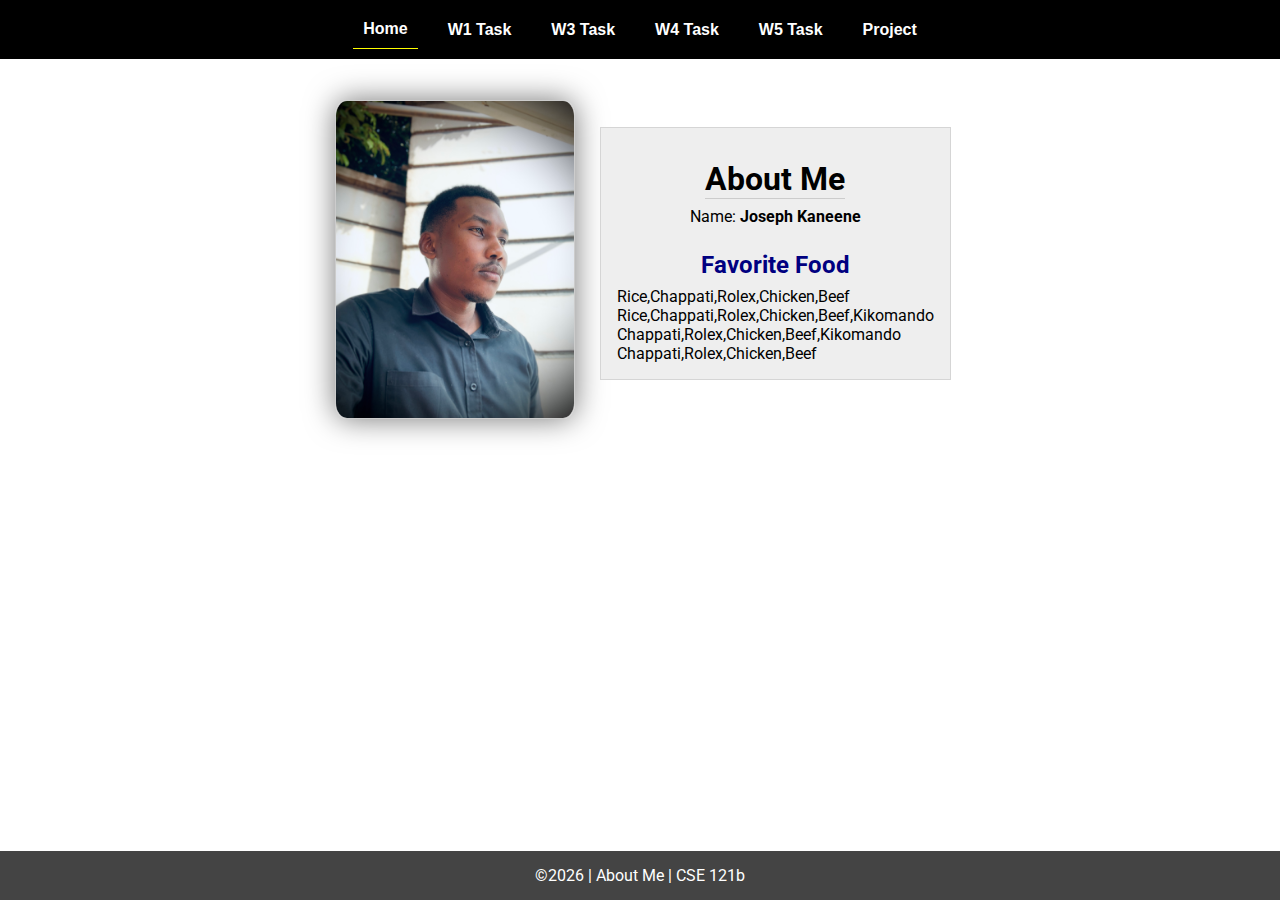
<file: index.html>
<!DOCTYPE html>
<html lang="en">

<head>
  <meta charset="UTF-8">
  <meta name="viewport" content="width=device-width, initial-scale=1.0">
  <title>About Me | CSE 121b | W02: Programming Tasks</title>
  <link rel="preconnect" href="https://fonts.googleapis.com">
  <link rel="preconnect" href="https://fonts.gstatic.com" crossorigin>
  <link href="https://fonts.googleapis.com/css2?family=Roboto:wght@400;600&display=swap"
    rel="stylesheet">
  <link rel="stylesheet" href="styles/main.css">
</head>

<body>
  <nav>
    <ul id="menu">
      <li><a id="toggleMenu">&equiv;</a></li>
      <li><a href="index.html" class="active">Home</a></li>
      <li><a href="w01-task.html">W1 Task</a></li>
      <li><a href="w03-task.html">W3 Task</a></li>
      <li><a href="w04-task.html">W4 Task</a></li>
      <li><a href="w05-task.html">W5 Task</a></li>
      <li><a href="project.html">Project</a></li>
    </ul>
  </nav>
  <main id="home">
    <picture>
      <img src="images/placeholder.png" alt="Placeholder Image">
    </picture>
    <section>
      <h1>About Me</h1>
      <div class="info">Name: <span id="name"></span></div>
      <h2>Favorite Food</h2>
      <div class="block" id="food"></div>
    </section>
  </main>
  <footer>
    &copy;<span id="year"></span> | About Me | CSE 121b
  </footer>
  <script src="scripts/main.js"></script>
  <script src="scripts/w02-task.js"></script>
</body>

</html>
</file>
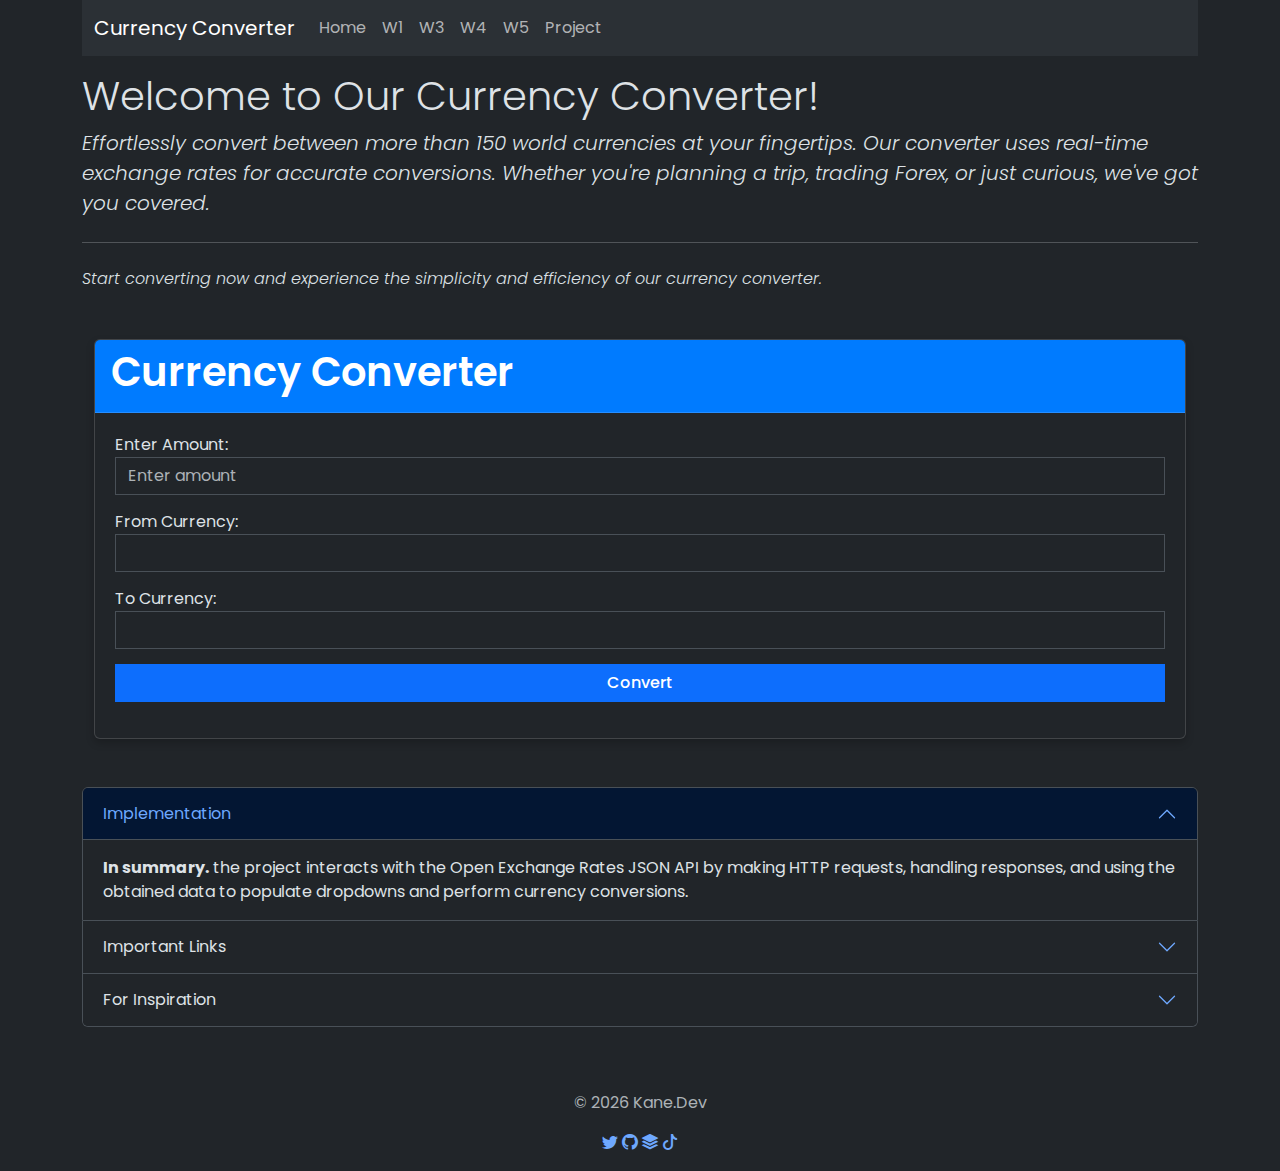
<file: project.html>
<!doctype html>
<html lang="en" data-bs-theme="dark">
  <head>
    <meta charset="utf-8">
    <meta name="viewport" content="width=device-width, initial-scale=1">
    <title>CSE 121b | W06: Project</title>

    <!-- Bootstrap CSS -->
    <link href="styles/bootstrap.min.css" rel="stylesheet" integrity="sha384-T3c6CoIi6uLrA9TneNEoa7RxnatzjcDSCmG1MXxSR1GAsXEV/Dwwykc2MPK8M2HN" crossorigin="anonymous">
    
    <!-- Custom CSS -->
    <link rel="stylesheet" href="styles/custom.css">

    <!-- Bootstrap ICONS -->
    <link rel="stylesheet" href="https://cdn.jsdelivr.net/npm/bootstrap-icons@1.5.0/font/bootstrap-icons.css">
  </head>
  <body class="container">

    <!-- Navigation Bar -->
    <nav class="navbar navbar-expand-lg bg-body-tertiary bg-dark">
        <div class="container-fluid">
          <a class="navbar-brand" href="project.html">Currency Converter</a>
          <button class="navbar-toggler" type="button" data-bs-toggle="collapse" data-bs-target="#navbarText" aria-controls="navbarText" aria-expanded="false" aria-label="Toggle navigation">
            <span class="navbar-toggler-icon"></span>
          </button>
          <div class="collapse navbar-collapse" id="navbarText">
            <ul class="navbar-nav me-auto mb-2 mb-lg-0">
              <li class="nav-item">
                <a class="nav-link" aria-current="page" href="index.html">Home</a>
              </li>
              <li class="nav-item">
                <a class="nav-link" href="w01-task.html">W1</a>
              </li>
              <li class="nav-item">
                <a class="nav-link" href="w03-task.html">W3</a>
              </li>
              <li class="nav-item">
                <a class="nav-link" href="w04-task.html">W4</a>
              </li>
              <li class="nav-item">
                <a class="nav-link" href="w05-task.html">W5</a>
              </li>
              <li class="nav-item">
                <a class="nav-link" href="project.html">Project</a>
              </li>
            </ul>
          </div>
        </div>
      </nav>

    <!-- Jumbotron -->
    <div class="jumbotron mt-3">
        <h5 class="display-6">Welcome to Our Currency Converter!</h5>
        <p class="lead">Effortlessly convert between more than 150 world currencies at your fingertips. Our converter uses real-time exchange rates for accurate conversions. Whether you're planning a trip, trading Forex, or just curious, we've got you covered.</p>
        <hr class="my-4">
        <p>Start converting now and experience the simplicity and efficiency of our currency converter.</p>
      </div>

    <!-- Converter Card -->
    <div class="container mt-5">
      <div class="card">
          <div class="card-header">
              <h1 class="card-title">Currency Converter</h1>
          </div>
          <div class="card-body">
              <div class="form-group">
                  <label for="amount">Enter Amount:</label>
                  <input type="number" class="form-control" id="amount" placeholder="Enter amount">
              </div>
              <div class="form-group">
                  <label for="fromCurrency">From Currency:</label>
                  <select class="form-control" id="fromCurrency"></select>
              </div>
              <div class="form-group">
                  <label for="toCurrency">To Currency:</label>
                  <select class="form-control" id="toCurrency"></select>
              </div>
              <button class="btn btn-primary" id="convert">Convert</button>
              <p id="result" class="mt-3"></p>
          </div>
      </div>
  </div>
  

    <!-- Accordion -->
    <div class="accordion mt-5" id="accordionExample">
      <div class="accordion-item">
        <h2 class="accordion-header">
          <button class="accordion-button" type="button" data-bs-toggle="collapse" data-bs-target="#collapseOne" aria-expanded="true" aria-controls="collapseOne">
            Implementation
          </button>
        </h2>
        <div id="collapseOne" class="accordion-collapse collapse show" data-bs-parent="#accordionExample">
          <div class="accordion-body">
            <strong>In summary.</strong> the project interacts with the Open Exchange Rates JSON API by making HTTP requests, handling responses, and using the obtained data to populate dropdowns and perform currency conversions.
          </div>
        </div>
      </div>
      <div class="accordion-item">
        <h2 class="accordion-header">
          <button class="accordion-button collapsed" type="button" data-bs-toggle="collapse" data-bs-target="#collapseTwo" aria-expanded="false" aria-controls="collapseTwo">
            Important Links
          </button>
        </h2>
        <div id="collapseTwo" class="accordion-collapse collapse" data-bs-parent="#accordionExample">
          <div class="accordion-body">
            <strong>Open Exchange Rates API website.</strong> <a href="https://openexchangerates.org/">openexchangerates.org</a>
            <br>
            <strong>Bootstrap CSS Framework.</strong> <a href="https://getbootstrap.com/">Bootstrap.com</a>
            <br>
            <strong>GitHub</strong> <a href="https://github.com/">GitHub.com</a>
            <br>
            <strong>Public APIs</strong> <a href="https://github.com/public-apis/public-apis#books">Public APIs</a>
          </div>
        </div>
      </div>
      <div class="accordion-item">
        <h2 class="accordion-header">
          <button class="accordion-button collapsed" type="button" data-bs-toggle="collapse" data-bs-target="#collapseThree" aria-expanded="false" aria-controls="collapseThree">
            For Inspiration
          </button>
        </h2>
        <div id="collapseThree" class="accordion-collapse collapse" data-bs-parent="#accordionExample">
          <div class="accordion-body">
            <strong>These are some Inspiring project that may get you going.</strong>
            <br>
            <a href="https://vicentemferrer.github.io/cse121b/github-evaluator/">Github Evaluator</a>
          </div>
        </div>
      </div>
    </div>

      <!-- Footer -->
      <footer class="footer mt-5 py-3 bg-dark">
        <div class="container text-center">
          <span class="text-muted">© <script>document.write(new Date().getFullYear());</script> Kane.Dev</span>
          <div class="social-icons mt-3">
            <a href="https://twitter.com/josephkaneene"><i class="bi bi-twitter"></i></a>
            <a href="https://github.com/joseph-rodney"><i class="bi bi-github"></i></a>
            <a href="https://stackoverflow.com/users/11208625/kane-jose"><i class="bi bi-stack"></i></a>
            <a href="https://www.tiktok.com/@kane.jose?_t=8hvSKZ4j0ZK&_r=1"><i class="bi bi-tiktok"></i></a>
          </div>
        </div>
      </footer>
      
      <!-- API JS -->
      <script src="scripts/app.js"></script>
      <!-- POPPER JS -->
      <script src="scripts/popper.min.js" integrity="sha384-I7E8VVD/ismYTF4hNIPjVp/Zjvgyol6VFvRkX/vR+Vc4jQkC+hVqc2pM8ODewa9r" crossorigin="anonymous"></script>
      <!-- BOOTSTRAP JS -->
      <script src="scripts/bootstrap.min.js" integrity="sha384-BBtl+eGJRgqQAUMxJ7pMwbEyER4l1g+O15P+16Ep7Q9Q+zqX6gSbd85u4mG4QzX+" crossorigin="anonymous"></script>
  </body>
</html>
</file>
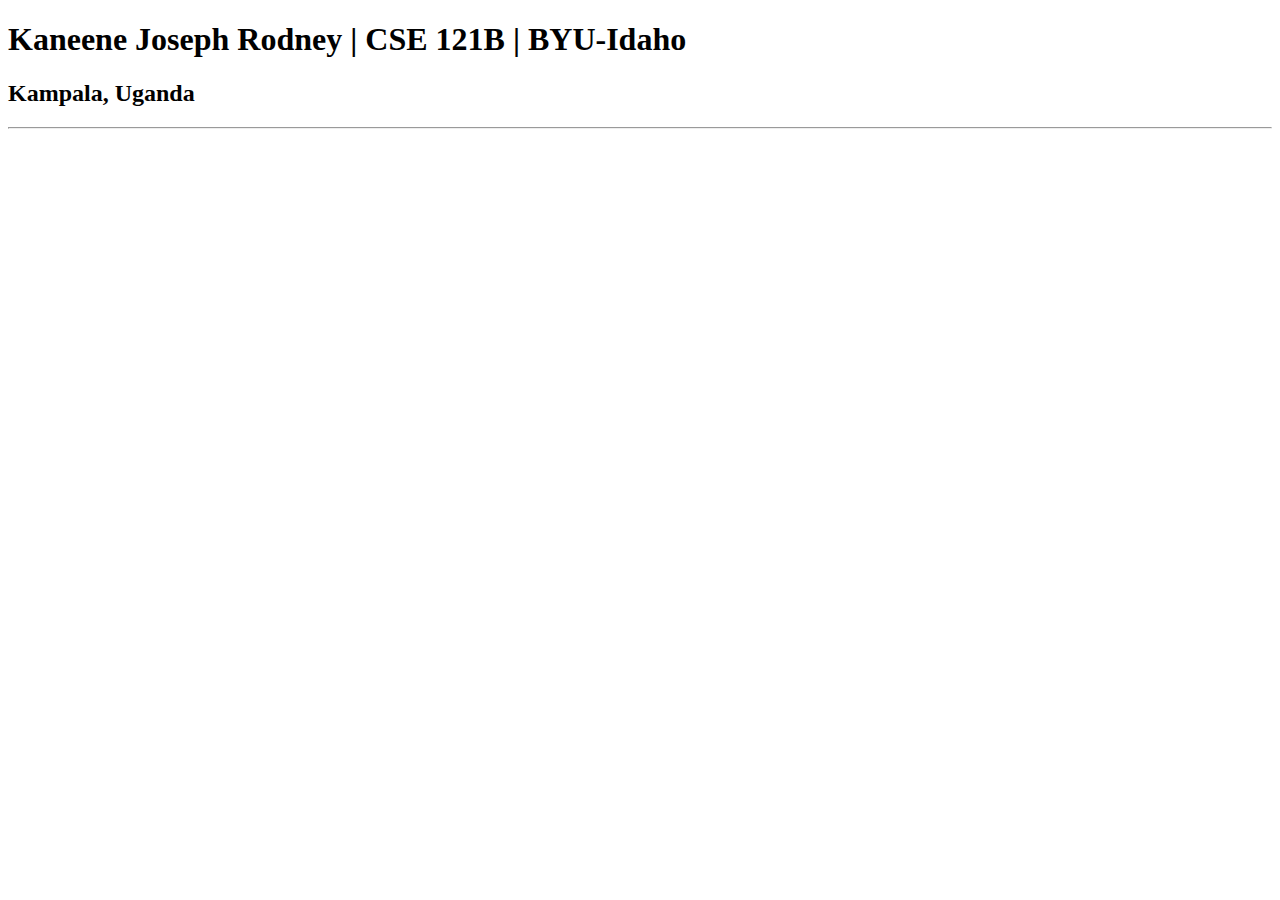
<file: test.html>
<!DOCTYPE html>
<html lang="en">
<head>
    <meta charset="UTF-8">
    <meta name="viewport" content="width=device-width, initial-scale=1.0">
    <title>Kaneene Joseph Rodney | CSE 121B | BYU-Idaho</title>
</head>
<body>
    <h1>Kaneene Joseph Rodney | CSE 121B | BYU-Idaho</h1>
    <h2>Kampala, Uganda</h2>
    <hr>
</body>
</html>
</file>
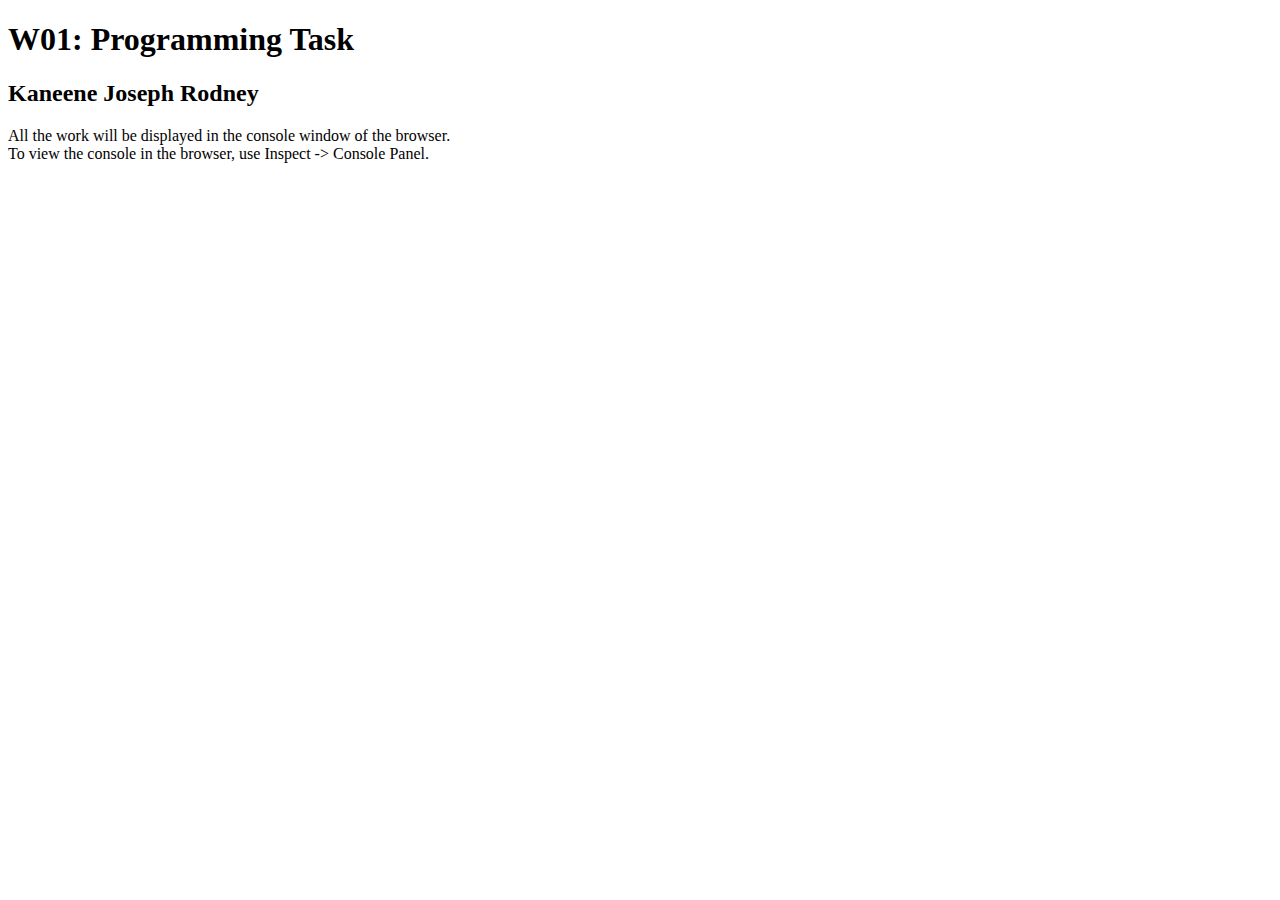
<file: w01-task.html>
<!DOCTYPE html>
<html lang="en">

<head>
  <meta charset="UTF-8">
  <meta name="viewport" content="width=device-width, initial-scale=1.0">
  <title>W01: Programming Task</title>
</head>

<body>
  <h1>W01: Programming Task</h1>
  <h2>Kaneene Joseph Rodney</h2>
  <p>All the work will be displayed in the console window of the browser.
    <br>To view the console in the browser, use Inspect -> Console Panel.
  </p>

  <script src="scripts/w01-task.js"></script>

</body>
</html>
</file>
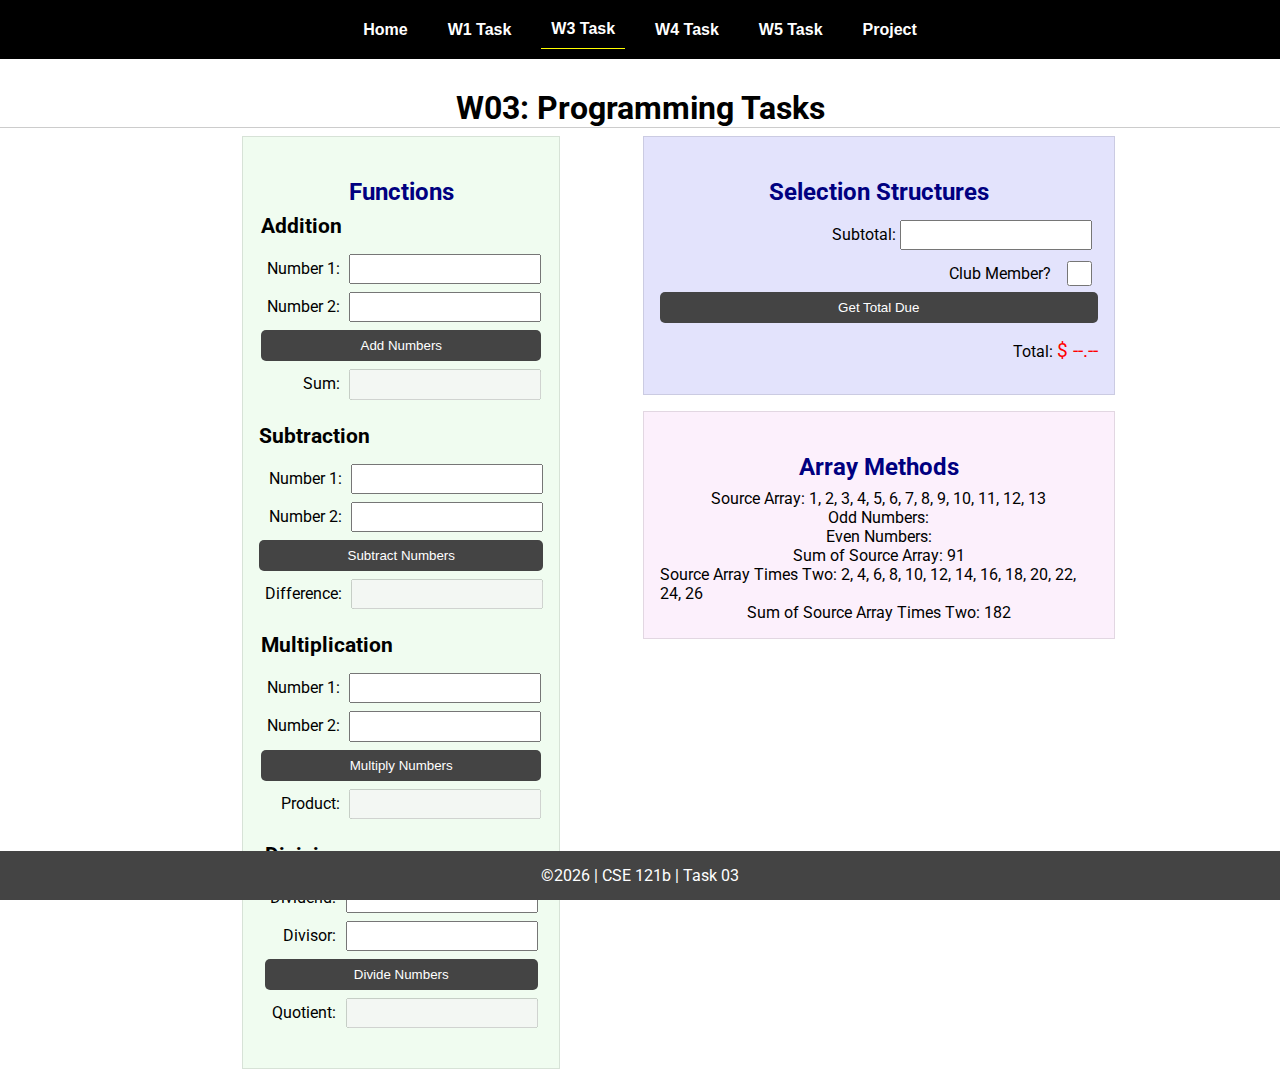
<file: w03-task.html>
<!DOCTYPE html>
<html lang="en">

<head>
    <meta charset="UTF-8">
    <meta name="viewport" content="width=device-width, initial-scale=1.0">
    <title>CSE 121b | W03: Programming Tasks</title>
    <link rel="preconnect" href="https://fonts.googleapis.com">
    <link rel="preconnect" href="https://fonts.gstatic.com" crossorigin>
    <link href="https://fonts.googleapis.com/css2?family=Roboto:wght@400;600&display=swap"
        rel="stylesheet">
    <link rel="stylesheet" href="styles/main.css">
</head>

<body>
    <nav>
        <ul id="menu">
            <li><a id="toggleMenu">&equiv;</a></li>
            <li><a href="index.html">Home</a></li>
            <li><a href="w01-task.html">W1 Task</a></li>
            <li><a href="w03-task.html" class="active">W3 Task</a></li>
            <li><a href="w04-task.html">W4 Task</a></li>
            <li><a href="w05-task.html">W5 Task</a></li>
            <li><a href="project.html">Project</a></li>
        </ul>
    </nav>>
    <header>
        <h1>W03: Programming Tasks</h1>
    </header>
    <main id="task3">
        <section id="section1">
            <h2>Functions</h2>
            <article>
                <h3>Addition</h3>
                <div>
                    <label for="add1">Number 1:</label>
                    <input type="text" id="add1" name="add1">
                </div>
                <div>
                    <label for="add2">Number 2:</label>
                    <input type="text" id="add2" name="add2">
                </div>
                <div>
                    <input type="button" id="addNumbers" value="Add Numbers">
                </div>
                <div>
                    <label for="sum">Sum:</label>
                    <input type="text" id="sum" name="sum" disabled>
                </div>
            </article>
            <article>
                <h3>Subtraction</h3>
                <div>
                    <label for="subtract1">Number 1:</label>
                    <input type="text" id="subtract1" name="subtract1">
                </div>
                <div>
                    <label for="subtract2">Number 2:</label>
                    <input type="text" id="subtract2" name="subtract2">
                </div>
                <div>
                    <input type="button" id="subtractNumbers" value="Subtract Numbers">
                </div>
                <div>
                    <label for="difference">Difference:</label>
                    <input type="text" id="difference" name="difference" disabled>
                </div>
            </article>
            <article>
                <h3>Multiplication</h3>
                <div>
                    <label for="factor1">Number 1:</label>
                    <input type="text" id="factor1" name="factor1">
                </div>
                <div>
                    <label for="factor2">Number 2:</label>
                    <input type="text" id="factor2" name="factor2">
                </div>
                <div>
                    <input type="button" id="multiplyNumbers" value="Multiply Numbers">
                </div>
                <div>
                    <label for="product">Product:</label>
                    <input type="text" id="product" name="product" disabled>
                </div>
            </article>
            <article>
                <h3>Division</h3>
                <div>
                    <label for="dividend">Dividend:</label>
                    <input type="text" id="dividend" name="dividend">
                </div>
                <div>
                    <label for="divisor">Divisor:</label>
                    <input type="text" id="divisor" name="divisor">
                </div>
                <div>
                    <input type="button" id="divideNumbers" value="Divide Numbers">
                </div>
                <div>
                    <label for="quotient">Quotient:</label>
                    <input type="text" id="quotient" name="quotient" disabled>
                </div>
            </article>
        </section>
        <div>
            <section id="section2">
                <h2>Selection Structures</h2>
                <label class="right">Subtotal:
                    <input type="number" id="subtotal" size="5">
                </label>
                <label class="middle right">
                    Club Member?
                    <input type="checkbox" id="member">
                </label>
                <div class="right">
                    <input type="button" id="getTotal" value="Get Total Due">
                </div>
                <div class="right">Total:
                    <span class="larger" id="total">$ --.--</span>
                </div>
            </section>
            <section id="section3">
                <h2>Array Methods</h2>
                <p>
                    Source Array: <span id="array"></span>
                </p>
                <p>
                    Odd Numbers: <span id="odds"></span>
                </p>
                <p>
                    Even Numbers: <span id="evens"></span>
                </p>
                <p>
                    Sum of Source Array: <span id="sumOfArray"></span>
                </p>
                <p>
                    Source Array Times Two: <span id="multiplied"></span>
                </p>
                <p>
                    Sum of Source Array Times Two: <span id="sumOfMultiplied"></span>
                </p>
            </section>
        </div>
    </main>
    <footer>
        &copy;<span id="year"></span> | CSE 121b | Task 03
    </footer>
    <script src="scripts/main.js"></script>
    <script>
        document.getElementById("year").innerHTML = new Date().getFullYear();
    </script>
    <script src="scripts/w03-task.js"></script>
</body>

</html>
</file>
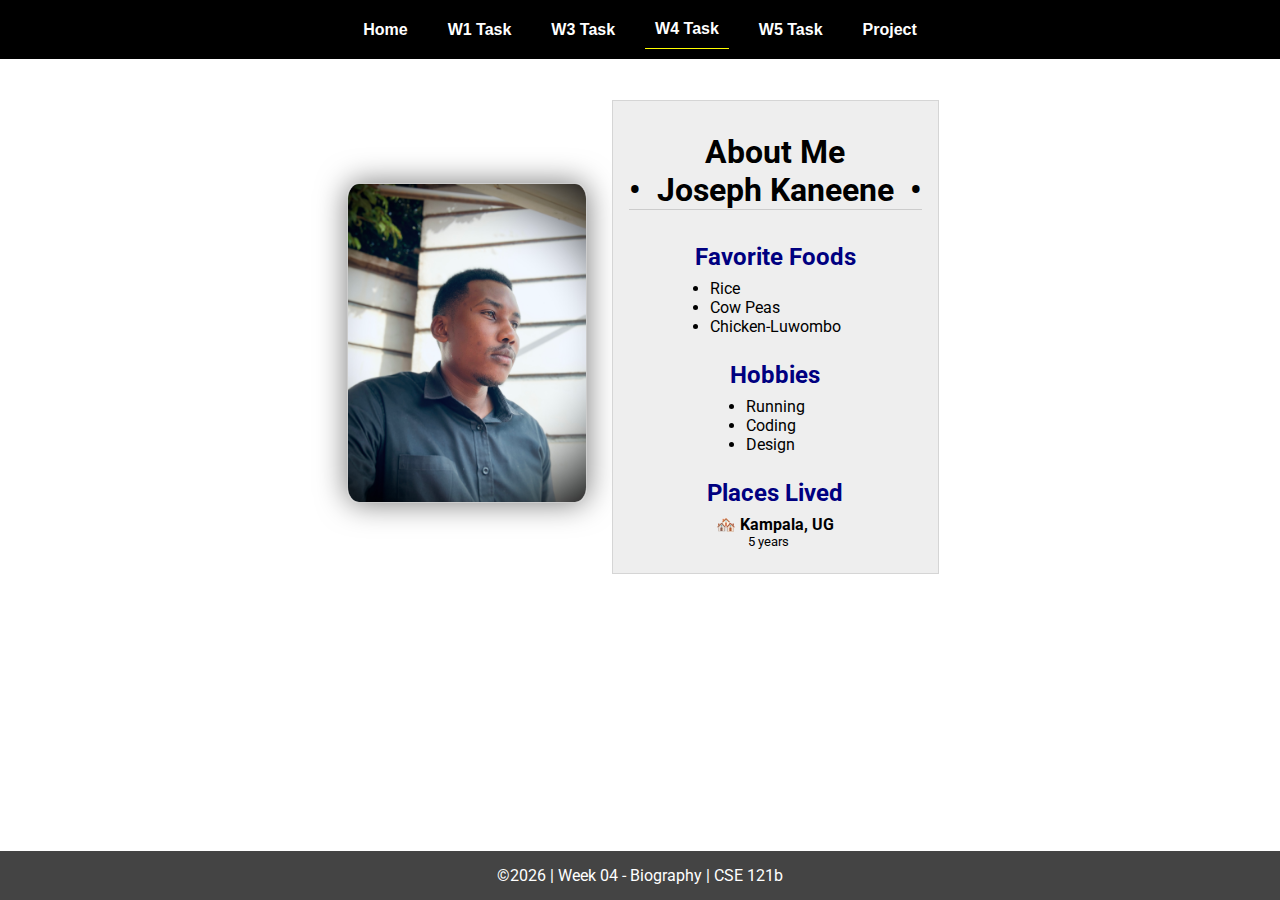
<file: w04-task.html>
<!DOCTYPE html>
<html lang="en">

<head>
  <meta charset="UTF-8">
  <meta name="viewport" content="width=device-width, initial-scale=1.0">
  <title>CSE 121b | W04: Programming Tasks</title>
  <link rel="preconnect" href="https://fonts.googleapis.com">
  <link rel="preconnect" href="https://fonts.gstatic.com" crossorigin>
  <link href="https://fonts.googleapis.com/css2?family=Roboto:wght@400;600&display=swap"
    rel="stylesheet">
  <link rel="stylesheet" href="styles/main.css">
</head>

<body>
  <nav>
    <ul id="menu">
      <li><a id="toggleMenu">&equiv;</a></li>
      <li><a href="index.html">Home</a></li>
      <li><a href="w01-task.html">W1 Task</a></li>
      <li><a href="w03-task.html">W3 Task</a></li>
      <li><a href="w04-task.html" class="active">W4 Task</a></li>
      <li><a href="w05-task.html">W5 Task</a></li>
      <li><a href="project.html">Project</a></li>
    </ul>
  </nav>
  <main id="home">
    <picture>
      <img id="photo" src="images/placeholder.png" alt="Placeholder Image">
    </picture>
    <section>
      <h1>About Me<br>• &nbsp;<span id="name"></span>&nbsp; •</h1>
      <h2>Favorite Foods</h2>
      <ul id="favorite-foods"></ul>
      <h2>Hobbies</h2>
      <ul id="hobbies"></ul>
      <h2>Places Lived</h2>
      <dl id="places-lived"></dl>
    </section>
  </main>

  <footer>
    &copy;<span id="year"></span> | Week 04 - Biography | CSE 121b
  </footer>
  <script src="scripts/main.js"></script>
  <script>
    document.getElementById("year").innerHTML = new Date().getFullYear();
  </script>
  <script src="scripts/w04-task.js"></script>
</body>

</html>
</file>
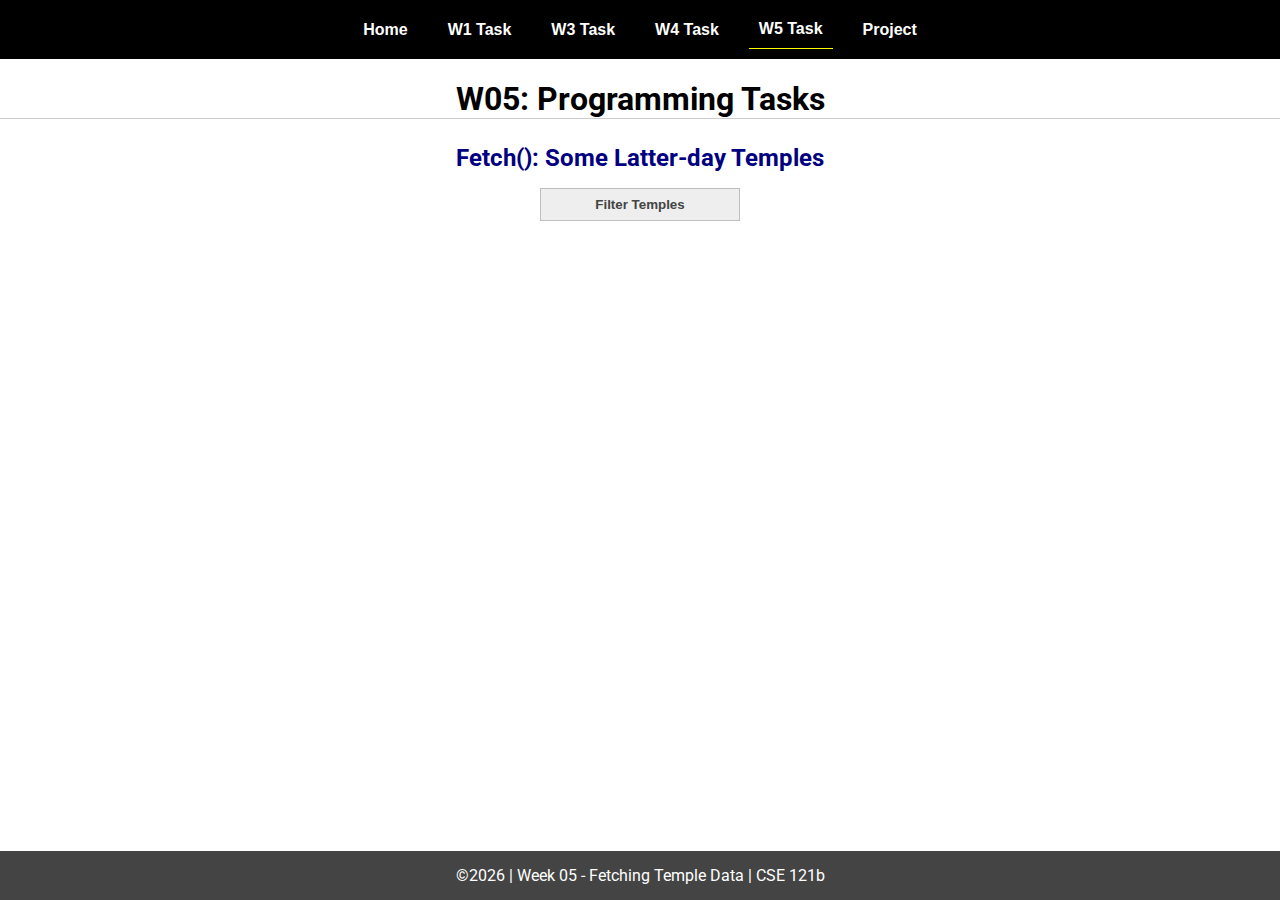
<file: w05-task.html>
<!DOCTYPE html>
<html lang="en">

<head>
  <meta charset="UTF-8">
  <meta name="viewport" content="width=device-width, initial-scale=1.0">
  <title>CSE 121b | W05: Programming Tasks</title>
  <link rel="preconnect" href="https://fonts.googleapis.com">
  <link rel="preconnect" href="https://fonts.gstatic.com" crossorigin>
  <link href="https://fonts.googleapis.com/css2?family=Roboto:wght@400;600&display=swap"
    rel="stylesheet">
  <link rel="stylesheet" href="styles/main.css">
</head>

<body>
  <nav>
    <ul id="menu">
      <li><a id="toggleMenu">&equiv;</a></li>
      <li><a href="index.html">Home</a></li>
      <li><a href="w01-task.html">W1 Task</a></li>
      <li><a href="w03-task.html">W3 Task</a></li>
      <li><a href="w04-task.html">W4 Task</a></li>
      <li><a href="w05-task.html" class="active">W5 Task</a></li>
      <li><a href="project.html">Project</a></li>
    </ul>
  </nav>
  <main id="gridly">
    <h1>W05: Programming Tasks</h1>
    <h2>Fetch(): Some Latter-day Temples</h2>

    <select id="sortBy" title="Choose a data filter.">
      <option value="" disabled selected>Filter Temples</option>
      <option value="utah">Utah</option>
      <option value="notutah">Outside of Utah</option>
      <option value="older">Built Before 1950</option>
      <option value="all">No Filter</option>
    </select>

    <div id="temples">
    </div>
  </main>


  <footer>
    &copy;<span id="year"></span> | Week 05 - Fetching Temple Data | CSE 121b
  </footer>
  <script src="scripts/main.js"></script>
  <script>
    document.getElementById("year").innerHTML = new Date().getFullYear();
  </script>
  <script src="scripts/w05-task.js"></script>
</body>

</html>
</file>
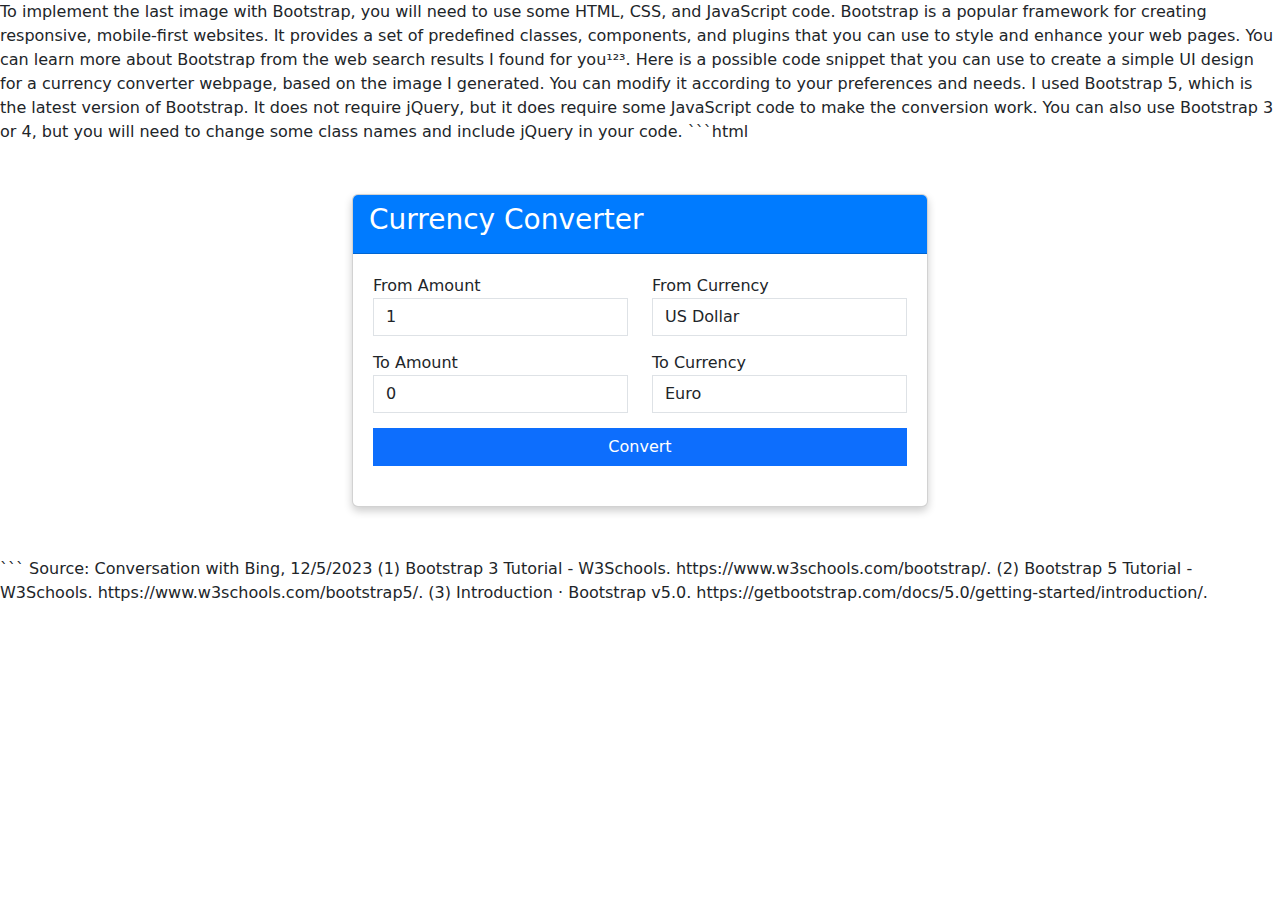
<file: w06-task/sample.html>
To implement the last image with Bootstrap, you will need to use some HTML, CSS, and JavaScript code. Bootstrap is a popular framework for creating responsive, mobile-first websites. It provides a set of predefined classes, components, and plugins that you can use to style and enhance your web pages. You can learn more about Bootstrap from the web search results I found for you¹²³.

Here is a possible code snippet that you can use to create a simple UI design for a currency converter webpage, based on the image I generated. You can modify it according to your preferences and needs. I used Bootstrap 5, which is the latest version of Bootstrap. It does not require jQuery, but it does require some JavaScript code to make the conversion work. You can also use Bootstrap 3 or 4, but you will need to change some class names and include jQuery in your code.

```html
<html>
<head>
  <!-- Bootstrap CDN -->
  <link rel="stylesheet" href="https://stackpath.bootstrapcdn.com/bootstrap/5.0.0-alpha1/css/bootstrap.min.css">
  <script src="https://stackpath.bootstrapcdn.com/bootstrap/5.0.0-alpha1/js/bootstrap.bundle.min.js"></script>
  <!-- Custom CSS -->
  <style>
    .container {
      max-width: 600px;
      margin: 50px auto;
    }
    .card {
      box-shadow: 0 4px 8px 0 rgba(0,0,0,0.2);
    }
    .card-header {
      background-color: #007bff;
      color: white;
    }
    .card-body {
      padding: 20px;
    }
    .form-group {
      margin-bottom: 15px;
    }
    .form-control {
      border-radius: 0;
    }
    .btn {
      border-radius: 0;
      width: 100%;
    }
    .result {
      margin-top: 20px;
      font-weight: bold;
    }
  </style>
</head>
<body>
  <div class="container">
    <div class="card">
      <div class="card-header">
        <h3>Currency Converter</h3>
      </div>
      <div class="card-body">
        <form id="converter-form">
          <div class="row">
            <div class="col-md-6">
              <div class="form-group">
                <label for="from-amount">From Amount</label>
                <input type="number" class="form-control" id="from-amount" value="1" min="0" step="0.01">
              </div>
            </div>
            <div class="col-md-6">
              <div class="form-group">
                <label for="from-currency">From Currency</label>
                <select class="form-control" id="from-currency">
                  <option value="USD" selected>US Dollar</option>
                  <option value="EUR">Euro</option>
                  <option value="GBP">British Pound</option>
                  <option value="JPY">Japanese Yen</option>
                  <option value="UGX">Ugandan Shilling</option>
                </select>
              </div>
            </div>
          </div>
          <div class="row">
            <div class="col-md-6">
              <div class="form-group">
                <label for="to-amount">To Amount</label>
                <input type="number" class="form-control" id="to-amount" value="0" min="0" step="0.01" readonly>
              </div>
            </div>
            <div class="col-md-6">
              <div class="form-group">
                <label for="to-currency">To Currency</label>
                <select class="form-control" id="to-currency">
                  <option value="USD">US Dollar</option>
                  <option value="EUR" selected>Euro</option>
                  <option value="GBP">British Pound</option>
                  <option value="JPY">Japanese Yen</option>
                  <option value="UGX">Ugandan Shilling</option>
                </select>
              </div>
            </div>
          </div>
          <div class="row">
            <div class="col-md-12">
              <button type="submit" class="btn btn-primary">Convert</button>
            </div>
          </div>
        </form>
        <div class="result" id="result"></div>
      </div>
    </div>
  </div>
  <!-- Custom JavaScript -->
  <script>
    // Get the form elements
    var form = document.getElementById("converter-form");
    var fromAmount = document.getElementById("from-amount");
    var fromCurrency = document.getElementById("from-currency");
    var toAmount = document.getElementById("to-amount");
    var toCurrency = document.getElementById("to-currency");
    var result = document.getElementById("result");

    // Add an event listener to the form submit
    form.addEventListener("submit", function(event) {
      // Prevent the default form submission
      event.preventDefault();
      // Get the values from the form elements
      var fromAmountValue = fromAmount.value;
      var fromCurrencyValue = fromCurrency.value;
      var toCurrencyValue = toCurrency.value;
      // Check if the from amount is valid
      if (fromAmountValue > 0) {
        // Call the convert function with the values
        convert(fromAmountValue, fromCurrencyValue, toCurrencyValue);
      } else {
        // Show an error message
        result.innerHTML = "Please enter a valid amount.";
      }
    });

    // Define a function to convert the currency
    function convert(fromAmount, fromCurrency, toCurrency) {
      // Use a free API to get the exchange rate
      var url = "https://api.exchangerate.host/latest?base=" + fromCurrency + "&symbols=" + toCurrency;
      // Use the fetch method to get the data
      fetch(url)
        .then(function(response) {
          // Check if the response is ok
          if (response.ok) {
            // Return the response as JSON
            return response.json();
          } else {
            // Throw an error
            throw new Error("Something went wrong.");
          }
        })
        .then(function(data) {
          // Get the exchange rate from the data
          var rate = data.rates[toCurrency];
          // Calculate the converted amount
          var convertedAmount = fromAmount * rate;
          // Round the converted amount to two decimal places
          convertedAmount = convertedAmount.toFixed(2);
          // Set the value of the to amount input
          toAmount.value = convertedAmount;
          // Show a success message
          result.innerHTML = fromAmount + " " + fromCurrency + " = " + convertedAmount + " " + toCurrency;
        })
        .catch(function(error) {
          // Show an error message
          result.innerHTML = error.message;
        });
    }
  </script>
</body>
</html>
```

Source: Conversation with Bing, 12/5/2023
(1) Bootstrap 3 Tutorial - W3Schools. https://www.w3schools.com/bootstrap/.
(2) Bootstrap 5 Tutorial - W3Schools. https://www.w3schools.com/bootstrap5/.
(3) Introduction · Bootstrap v5.0. https://getbootstrap.com/docs/5.0/getting-started/introduction/.
</file>
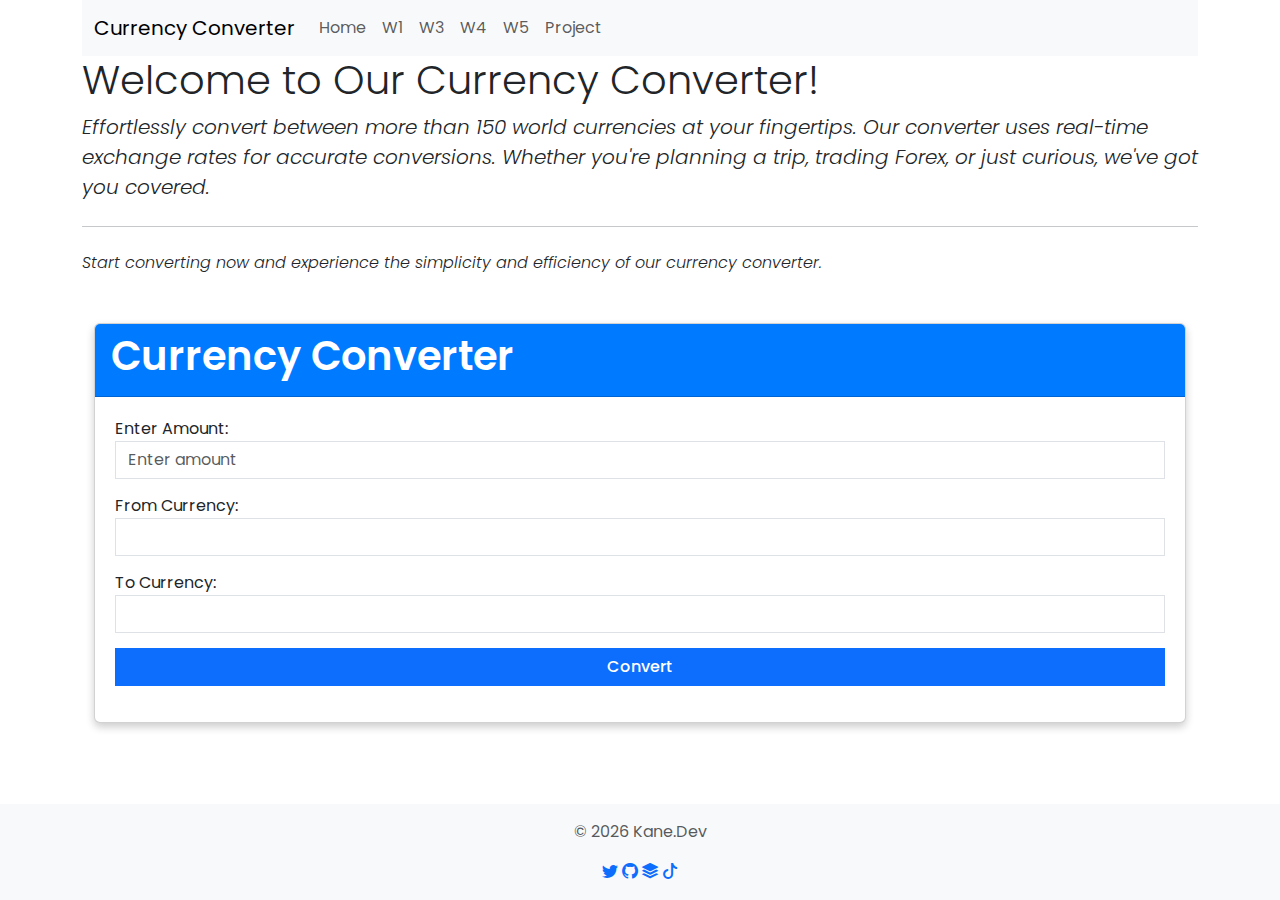
<file: w06-task/w06-task.html>
<!doctype html>
<html lang="en">
  <head>
    <meta charset="utf-8">
    <meta name="viewport" content="width=device-width, initial-scale=1">
    <title>CSE 121b | W06: Project</title>

    <!-- Bootstrap CSS -->
    <link href="css/bootstrap.min.css" rel="stylesheet" integrity="sha384-T3c6CoIi6uLrA9TneNEoa7RxnatzjcDSCmG1MXxSR1GAsXEV/Dwwykc2MPK8M2HN" crossorigin="anonymous">
    
    <!-- Custom CSS -->
    <link rel="stylesheet" href="css/custom.css">

    <!-- Bootstrap ICONS -->
    <link rel="stylesheet" href="https://cdn.jsdelivr.net/npm/bootstrap-icons@1.5.0/font/bootstrap-icons.css">
  </head>
  <body class="container">

    <!-- Navigation Bar -->
    <nav class="navbar navbar-expand-lg bg-body-tertiary bg-dark">
        <div class="container-fluid">
          <a class="navbar-brand" href="./w06-task.html">Currency Converter</a>
          <button class="navbar-toggler" type="button" data-bs-toggle="collapse" data-bs-target="#navbarText" aria-controls="navbarText" aria-expanded="false" aria-label="Toggle navigation">
            <span class="navbar-toggler-icon"></span>
          </button>
          <div class="collapse navbar-collapse" id="navbarText">
            <ul class="navbar-nav me-auto mb-2 mb-lg-0">
              <li class="nav-item">
                <a class="nav-link" aria-current="page" href="../index.html">Home</a>
              </li>
              <li class="nav-item">
                <a class="nav-link" href="../w01-task.html">W1</a>
              </li>
              <li class="nav-item">
                <a class="nav-link" href="../w03-task.html">W3</a>
              </li>
              <li class="nav-item">
                <a class="nav-link" href="../w04-task.html">W4</a>
              </li>
              <li class="nav-item">
                <a class="nav-link" href="../w05-task.html">W5</a>
              </li>
              <li class="nav-item">
                <a class="nav-link" href="./w06-task.html">Project</a>
              </li>
            </ul>
          </div>
        </div>
      </nav>

    <!-- Jumbotron -->
    <div class="jumbotron">
        <h5 class="display-6">Welcome to Our Currency Converter!</h5>
        <p class="lead">Effortlessly convert between more than 150 world currencies at your fingertips. Our converter uses real-time exchange rates for accurate conversions. Whether you're planning a trip, trading Forex, or just curious, we've got you covered.</p>
        <hr class="my-4">
        <p>Start converting now and experience the simplicity and efficiency of our currency converter.</p>
      </div>

    <!-- Converter Form -->
    <div class="container mt-5">
      <div class="card">
          <div class="card-header">
              <h1 class="card-title">Currency Converter</h1>
          </div>
          <div class="card-body">
              <div class="form-group">
                  <label for="amount">Enter Amount:</label>
                  <input type="number" class="form-control" id="amount" placeholder="Enter amount">
              </div>
              <div class="form-group">
                  <label for="fromCurrency">From Currency:</label>
                  <select class="form-control" id="fromCurrency"></select>
              </div>
              <div class="form-group">
                  <label for="toCurrency">To Currency:</label>
                  <select class="form-control" id="toCurrency"></select>
              </div>
              <button class="btn btn-primary" onclick="convertCurrency()">Convert</button>
              <p id="result" class="mt-3"></p>
          </div>
      </div>
  </div>
      

      
      <!-- Footer -->
      <footer class="footer fixed-bottom mt-auto py-3 bg-light">
        <div class="container text-center">
          <span class="text-muted">© <script>document.write(new Date().getFullYear());</script> Kane.Dev</span>
          <div class="social-icons mt-3">
            <a href="https://twitter.com/josephkaneene"><i class="bi bi-twitter"></i></a>
            <a href="https://github.com/joseph-rodney"><i class="bi bi-github"></i></a>
            <a href="https://stackoverflow.com/users/11208625/kane-jose"><i class="bi bi-stack"></i></a>
            <a href="https://www.tiktok.com/@kane.jose?_t=8hvSKZ4j0ZK&_r=1"><i class="bi bi-tiktok"></i></a>
          </div>
        </div>
      </footer>
      
      
      <script src="/w06-task/scripts/app.js"></script>
      <script src="scripts/popper.min.js" integrity="sha384-I7E8VVD/ismYTF4hNIPjVp/Zjvgyol6VFvRkX/vR+Vc4jQkC+hVqc2pM8ODewa9r" crossorigin="anonymous"></script>
      <script src="scripts/bootstrap.min.js" integrity="sha384-BBtl+eGJRgqQAUMxJ7pMwbEyER4l1g+O15P+16Ep7Q9Q+zqX6gSbd85u4mG4QzX+" crossorigin="anonymous"></script>
  </body>
</html>
</file>
<file: styles/main.css>
/* Universal Selector */
* {
    margin: 0;
    padding: 0;
    box-sizing: border-box;
}

/* HTML Selectors */
body {
    font-family: 'Roboto', Helvetica, sans-serif;
}

nav {
    background-color: black;
    width: 100%;
    position: fixed;
    top: 0;
}

nav ul {
    display: flex;
    flex-direction: column;
    align-items: center;
    max-width: -moz-fit-content;
    max-width: fit-content;
    margin: 0 auto;
}

nav ul li {
    flex: 1 1 auto;
}

nav ul li:first-child {
    display: block;
    font-size: 2rem;
}

nav ul li:first-child a {
    padding: 1px 10px;
}

nav ul li {
    display: none;
    list-style: none;
    margin: 10px;
}

nav ul li a {
    display: block;
    padding: 10px;
    text-decoration: none;
    font-weight: 600;
    color: white;
    text-align: center;
    font-family: 'Arial Narrow', Arial, sans-serif;
}

nav ul li a:hover {
    background-color: #efefef;
    color: black;
}

h1,
h2 {
    text-align: center;
    margin: 1rem 0 .5rem;
}

h1 {
    border-bottom: 1px solid #ccc;
}

#gridly h1 {
    margin-top: 80px;
}

h2 {
    font-size: 1.5rem;
    color: navy;
    text-align: center;
    margin-top: 25px;
}

h3 {
    font-size: 1.3rem;
    margin-bottom: 1rem;
}

header {
    margin-top: 70px;
}

picture {
    margin: 0 auto;
}

picture img {
    width: 240px;
    height: auto;
    border-radius: 5%;
    border: 1px solid #ccc;
    box-shadow: 0 0 30px #777;
}

section {
    display: flex;
    flex-direction: column;
    align-items: center;
    margin: 0 auto 1rem;
    border: 1px solid rgba(0, 0, 0, .1);
    padding: 1rem;
    background-color: #eee;
}

article {
    margin-bottom: 1rem;
}

article div {
    margin-bottom: .5rem;
    text-align: right;
}

label {
    padding: .35rem;
}

input {
    padding: .35rem;
}

input[type="button"] {
    padding: .5rem;
    background-color: #444;
    color: white;
    border: none;
    border-radius: 5px;
    cursor: pointer;
    width: 100%
}

input[type="checkbox"] {
    width: 25px;
    height: 25px;
}

dt {
    font-weight: 700;
}

dt::before {
    content: "🏘️ ";
}

dd {
    margin: 0 0 .5rem 2rem;
    font-size: smaller;
}

footer {
    background-color: #444;
    color: white;
    padding: 15px;
    text-align: center;
    width: 100%;
    position: fixed;
    bottom: 0;
}

/* Class Selectors */
.active {
    border-bottom: 1px solid yellow;
}

.open li {
    display: block;
}

.block {
    display: block;
}

.larger {
    font-size: larger;
    color: red;
}

.right {
    width: 100%;
    text-align: right;
}

.middle {
    display: flex;
    align-items: center;
    justify-content: right;
    gap: 1rem;
}

/* ID Selectors */

#home {
    margin-top: 125px;
    display: grid;
    grid-template-columns: 1fr;
    grid-gap: 20px;
    align-items: center;
    justify-content: center;
}


#section1 {
    background-color: rgb(225, 250, 225, .5);
}

#section2 {
    background-color: rgba(200, 200, 250, 0.5);

}

#section2 div {
    margin-bottom: 1rem;
}

#section3 {
    background-color: rgb(250, 225, 250, .5);
}

#sortBy {
    appearance: none;
    display: flex;
    padding: .5rem;
    background-color: #eee;
    color: #444;
    font-weight: 700;
    margin: 1rem auto;
    width: 200px;
    border: 1px solid rgba(0, 0, 0, .2);
    text-align: center;
}

#sortBy option:disabled {
    font-style: italic;
    padding: 1rem;
    background-color: #111;
    color: #eee;
}

#temples {
    display: grid;
    grid-template-columns: repeat(auto-fit, minmax(320px, 1fr));
    grid-gap: .5rem;
    align-items: center;
    margin-bottom: 3rem;
}

#temples article {
    height: 250px;
    margin: .5rem;
    border: 1px solid rgba(0, 0, 0, .1);
    padding: 1rem;
    background-color: #eee;
    display: flex;
    flex-direction: column;
    align-items: center;
    justify-content: center;
}

#temples h4 {
    color: navy;
    font-size: smaller;
}


#temples img {
    width: 250px;
    height: auto;
    box-shadow: 0 0 30px #777;
    margin: .5rem;
}

/* Media Queries */
@media only screen and (min-width: 32.5em) {
    nav ul {
        flex-direction: row;
    }

    nav ul li:first-child {
        display: none;
    }

    nav ul li {
        display: block;
    }

    section {
        min-width: 300px;
    }

    #home {
        margin: 100px auto 20px;
        grid-template-columns: 250px 1fr;
        max-width: -moz-fit-content;
        max-width: fit-content;
    }

    #task3 {
        display: grid;
        grid-template-columns: 1fr 1fr;
        grid-gap: 5px;
        margin: 0 auto;
        max-width: 950px;
    }

}
</file>
<file: styles/custom.css>
/* Font for the Webpage */
/* Import the Poppins font from Google Fonts */
@import url('https://fonts.googleapis.com/css?family=Poppins:300,400,500,600,700&display=swap');

/* Apply the Poppins font to the entire website */
* {
  font-family: 'Poppins', sans-serif;
  font-weight: 400; /* Normal */
  font-style: normal; /* Upright */
}

/* Alternatively, you can apply the Poppins font to specific elements or classes */
h1, h2, h3 {
  font-family: 'Poppins', sans-serif;
  font-weight: 600; /* Semi-bold */
  font-style: normal; /* Upright */
}

p {
  font-family: 'Poppins', sans-serif;
  font-weight: 300; /* Light */
  font-style: italic; /* Slanted */
}

.btn {
  font-family: 'Poppins', sans-serif;
  font-weight: 500; /* Medium */
  font-style: normal; /* Upright */
}


/* Custom code for the card element */
.card {
    box-shadow: 0 4px 8px 0 rgba(0,0,0,0.2);
  }
  .card-header {
    background-color: #007bff;
    color: white;
  }
  .card-body {
    padding: 20px;
  }
  .form-group {
    margin-bottom: 15px;
  }
  .form-control {
    border-radius: 0;
  }
  .btn {
    border-radius: 0;
    width: 100%;
  }
  .result {
    margin-top: 20px;
    font-weight: bold;
  }
</file>
<file: w06-task/css/custom.css>
/* Font for the Webpage */
/* Import the Poppins font from Google Fonts */
@import url('https://fonts.googleapis.com/css?family=Poppins:300,400,500,600,700&display=swap');

/* Apply the Poppins font to the entire website */
* {
  font-family: 'Poppins', sans-serif;
  font-weight: 400; /* Normal */
  font-style: normal; /* Upright */
}

/* Alternatively, you can apply the Poppins font to specific elements or classes */
h1, h2, h3 {
  font-family: 'Poppins', sans-serif;
  font-weight: 600; /* Semi-bold */
  font-style: normal; /* Upright */
}

p {
  font-family: 'Poppins', sans-serif;
  font-weight: 300; /* Light */
  font-style: italic; /* Slanted */
}

.btn {
  font-family: 'Poppins', sans-serif;
  font-weight: 500; /* Medium */
  font-style: normal; /* Upright */
}


/* Custom code for the card element */
.card {
    box-shadow: 0 4px 8px 0 rgba(0,0,0,0.2);
  }
  .card-header {
    background-color: #007bff;
    color: white;
  }
  .card-body {
    padding: 20px;
  }
  .form-group {
    margin-bottom: 15px;
  }
  .form-control {
    border-radius: 0;
  }
  .btn {
    border-radius: 0;
    width: 100%;
  }
  .result {
    margin-top: 20px;
    font-weight: bold;
  }
</file>
